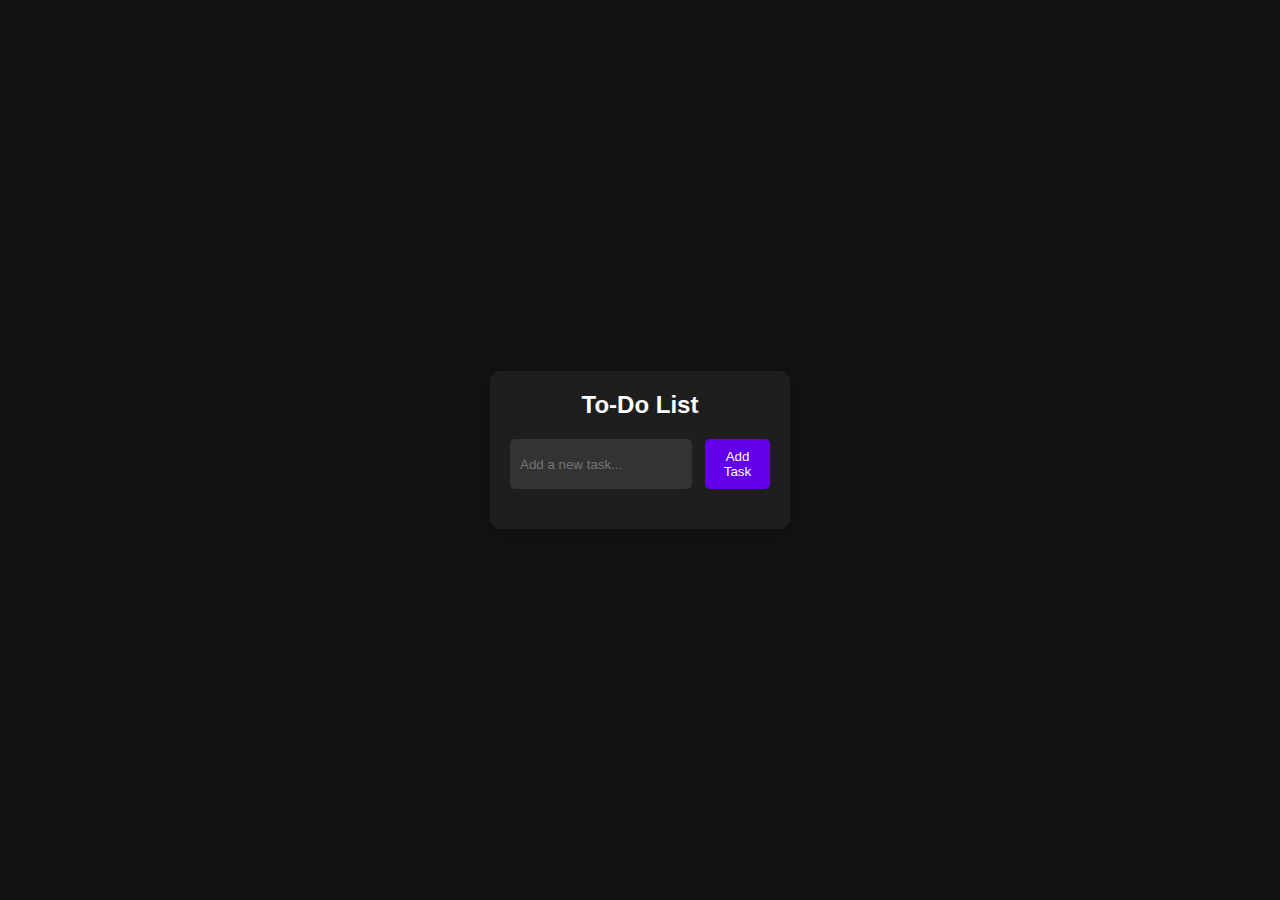
<file: 01_todo-localstorage/index.html>
<!DOCTYPE html>
<html lang="en">
<head>
    <meta charset="UTF-8">
    <meta name="viewport" content="width=device-width, initial-scale=1.0">
    <title>Dark Mode To-Do List</title>
    <link rel="stylesheet" href="styles.css">
</head>
<body>
    <div class="container">
        <h1>To-Do List</h1>
        <div class="input-container">
            <input type="text" id="todo-input" placeholder="Add a new task..." />
            <button id="add-task-btn">Add Task</button>
        </div>
        <ul id="todo-list"></ul>
    </div>
    <script src="script.js"></script>
</body>
</html>
</file>
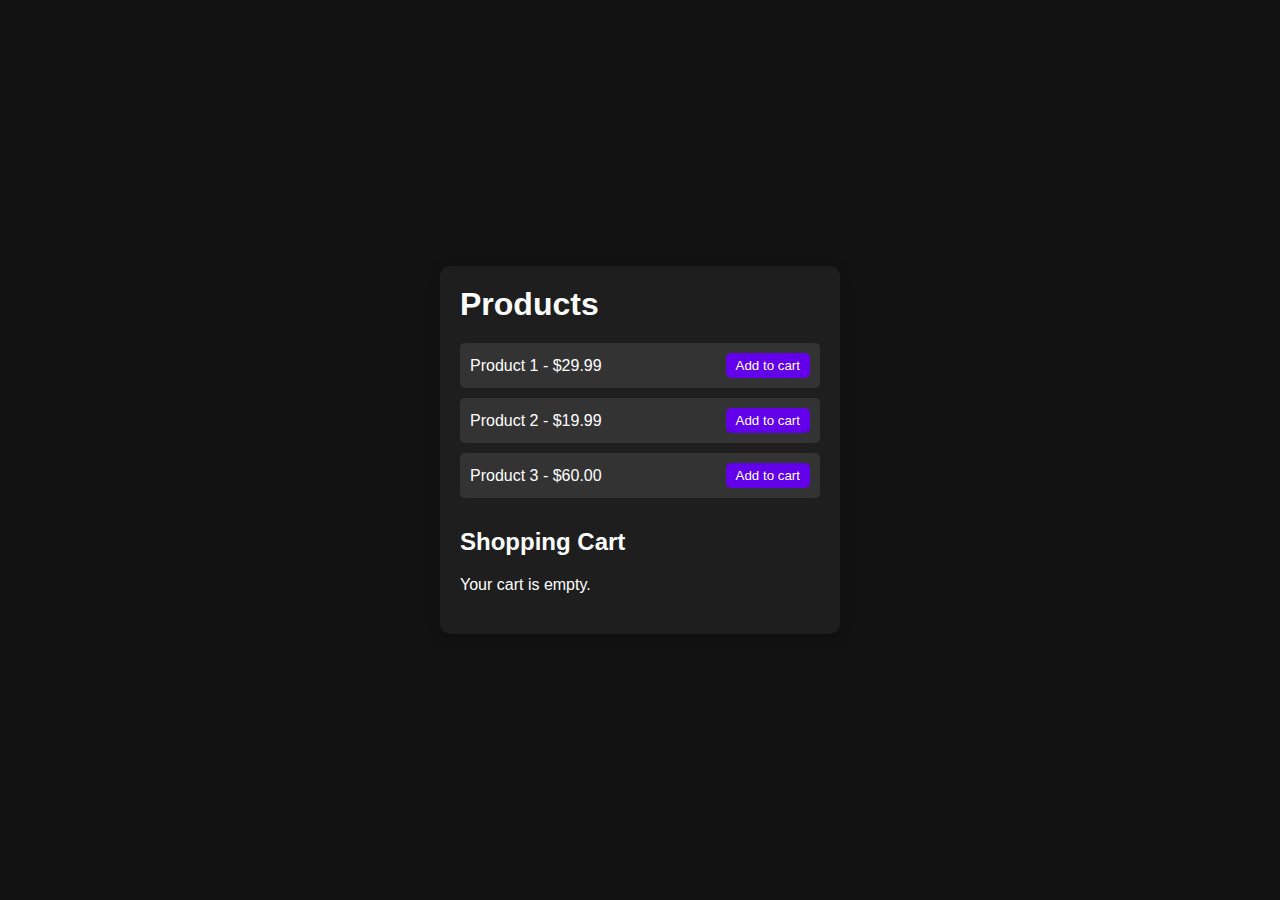
<file: 03_ecommerce/index.html>
<!DOCTYPE html>
<html lang="en">
  <head>
    <meta charset="UTF-8" />
    <meta name="viewport" content="width=device-width, initial-scale=1.0" />
    <title>Simple E-Commerce</title>
    <link rel="stylesheet" href="styles.css" />
  </head>
  <body>
    <div class="container">
      <h1>Products</h1>
      <div id="product-list">
        <!-- Products will be dynamically added here by JavaScript -->
      </div>

      <h2>Shopping Cart</h2>
      <div id="cart-items">
        <p id="empty-cart">Your cart is empty.</p>
      </div>
      <div id="cart-total" class="hidden">
        <p>Total: <span id="total-price">$0.00</span></p>
        <button id="checkout-btn">Checkout</button>
      </div>
    </div>

    <script src="script.js"></script>
  </body>
</html>
</file>
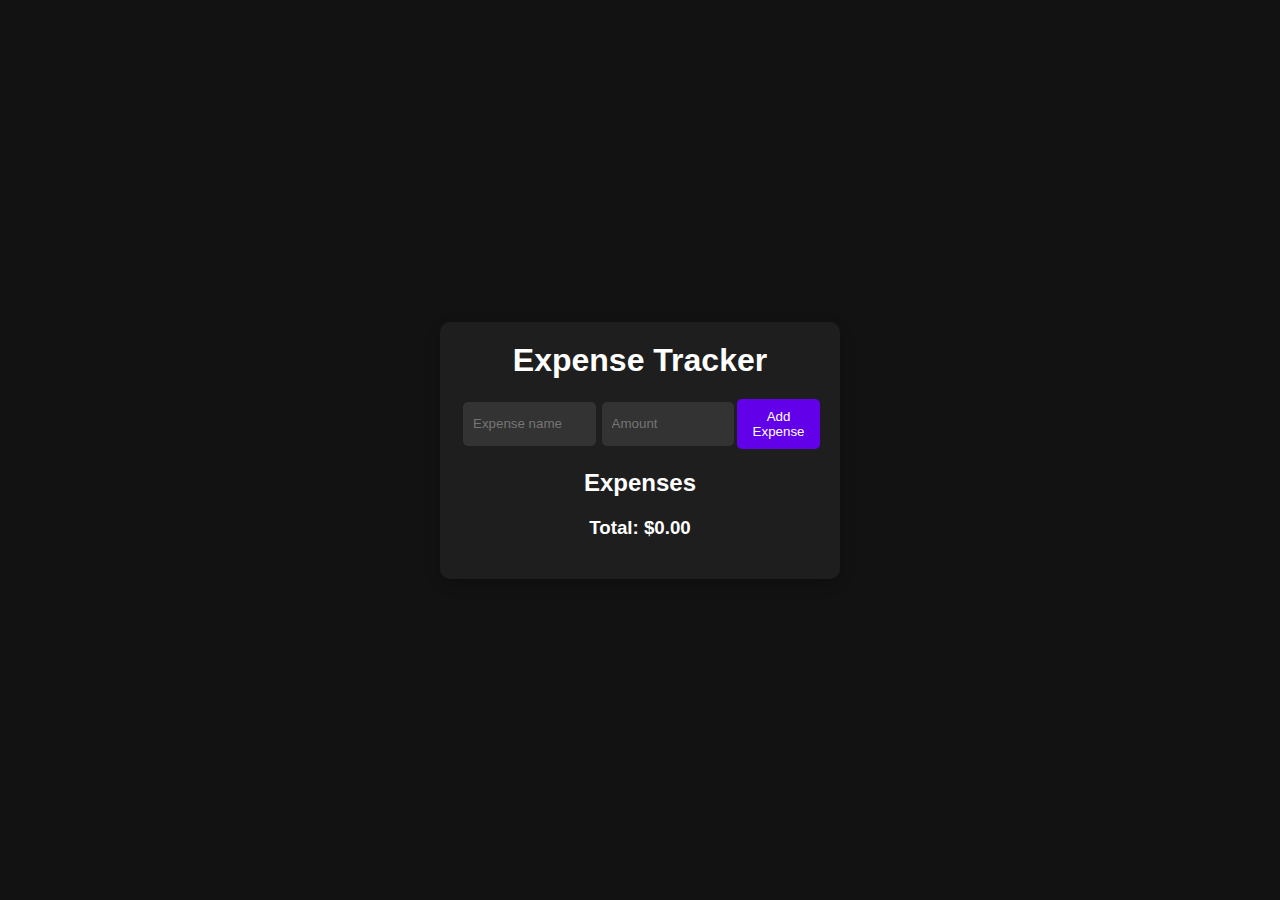
<file: 04_expense_tracker/index.html>
<!DOCTYPE html>
<html lang="en">
  <head>
    <meta charset="UTF-8" />
    <meta name="viewport" content="width=device-width, initial-scale=1.0" />
    <title>Expense Tracker</title>
    <link rel="stylesheet" href="styles.css" />
  </head>
  <body>
    <div class="container">
      <h1>Expense Tracker</h1>
      <form id="expense-form">
        <input
          type="text"
          id="expense-name"
          placeholder="Expense name"
          required
        />
        <input
          type="number"
          id="expense-amount"
          placeholder="Amount"
          required
        />
        <button type="submit">Add Expense</button>
      </form>

      <h2>Expenses</h2>
      <ul id="expense-list">
        <!-- Expenses will be dynamically added here -->
      </ul>

      <div id="total">
        <h3>Total: $<span id="total-amount">0.00</span></h3>
      </div>
    </div>
    <script src="script.js"></script>
  </body>
</html>
</file>
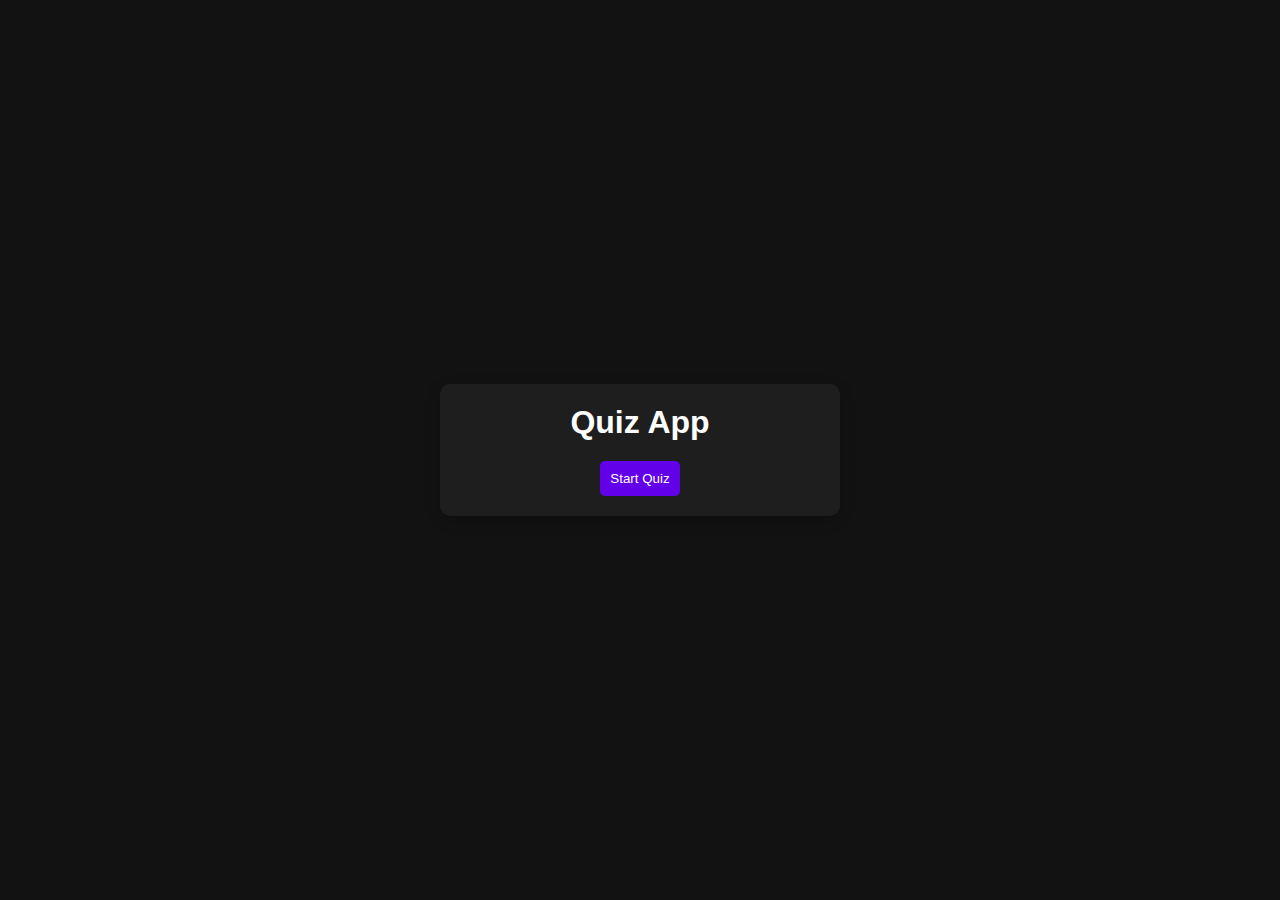
<file: 05_Quiz/index.html>
<!DOCTYPE html>
<html lang="en">
  <head>
    <meta charset="UTF-8" />
    <meta name="viewport" content="width=device-width, initial-scale=1.0" />
    <title>Quiz App</title>
    <link rel="stylesheet" href="styles.css" />
  </head>
  <body>
    <div class="container">
      <h1>Quiz App</h1>
      <div id="quiz-container">
        <div id="question-container" class="hidden">
          <h2 id="question-text"></h2>
          <ul id="choices-list">
            <!-- Choices will be added dynamically here -->
          </ul>
          <button id="next-btn" class="hidden">Next Question</button>
        </div>
        <div id="result-container" class="hidden">
          <h2>Your Score:</h2>
          <p id="score"></p>
          <button id="restart-btn">Restart Quiz</button>
        </div>
        <button id="start-btn">Start Quiz</button>
      </div>
    </div>
    <script src="script.js"></script>
  </body>
</html>
</file>
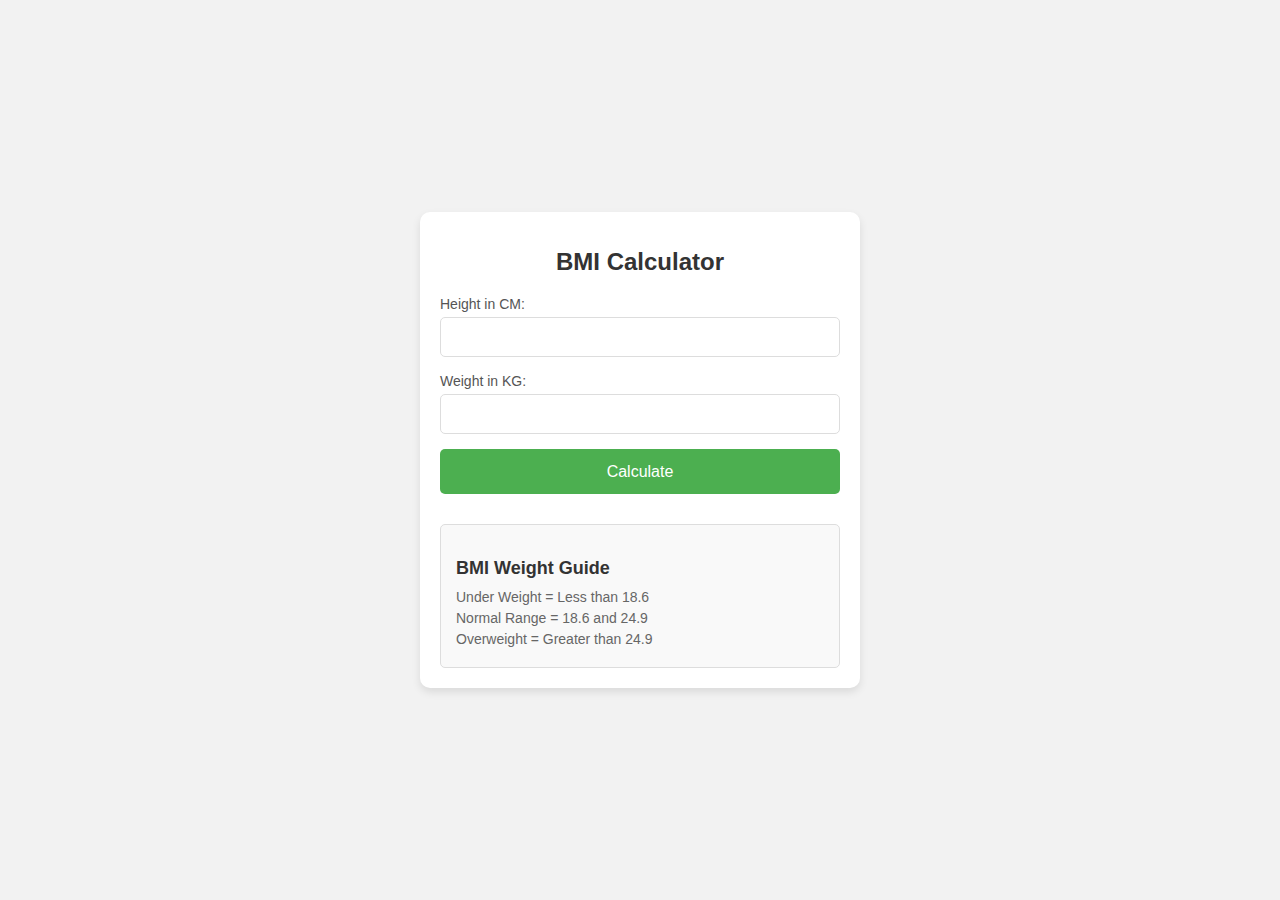
<file: BMI Calculator/index.html>
<!DOCTYPE html>
<html lang="en">
  <head>
    <meta charset="UTF-8" />
    <meta name="viewport" content="width=device-width, initial-scale=1.0" />
    <meta http-equiv="X-UA-Compatible" content="ie=edge" />
    <link rel="stylesheet" href="style.css" />
    <!-- <link rel="stylesheet" href="../styles.css" /> -->
    <title>BMI Calculator</title>
  </head>
  <body>

    <div class="container">
      <h1>BMI Calculator</h1>
      <form>
        <p><label>Height in CM: </label><input type="text" id="height" /></p>
        <p><label>Weight in KG: </label><input type="text" id="weight" /></p>
        <button>Calculate</button>
        <div id="results"></div>
        <div id="weight-guide">
          <h3>BMI Weight Guide</h3>
          <p>Under Weight = Less than 18.6</p>
          <p>Normal Range = 18.6 and 24.9</p>
          <p>Overweight = Greater than 24.9</p>
        </div>
      </form>
    </div>

    <script src="app.js"></script>
  </body>
  
</html>
</file>
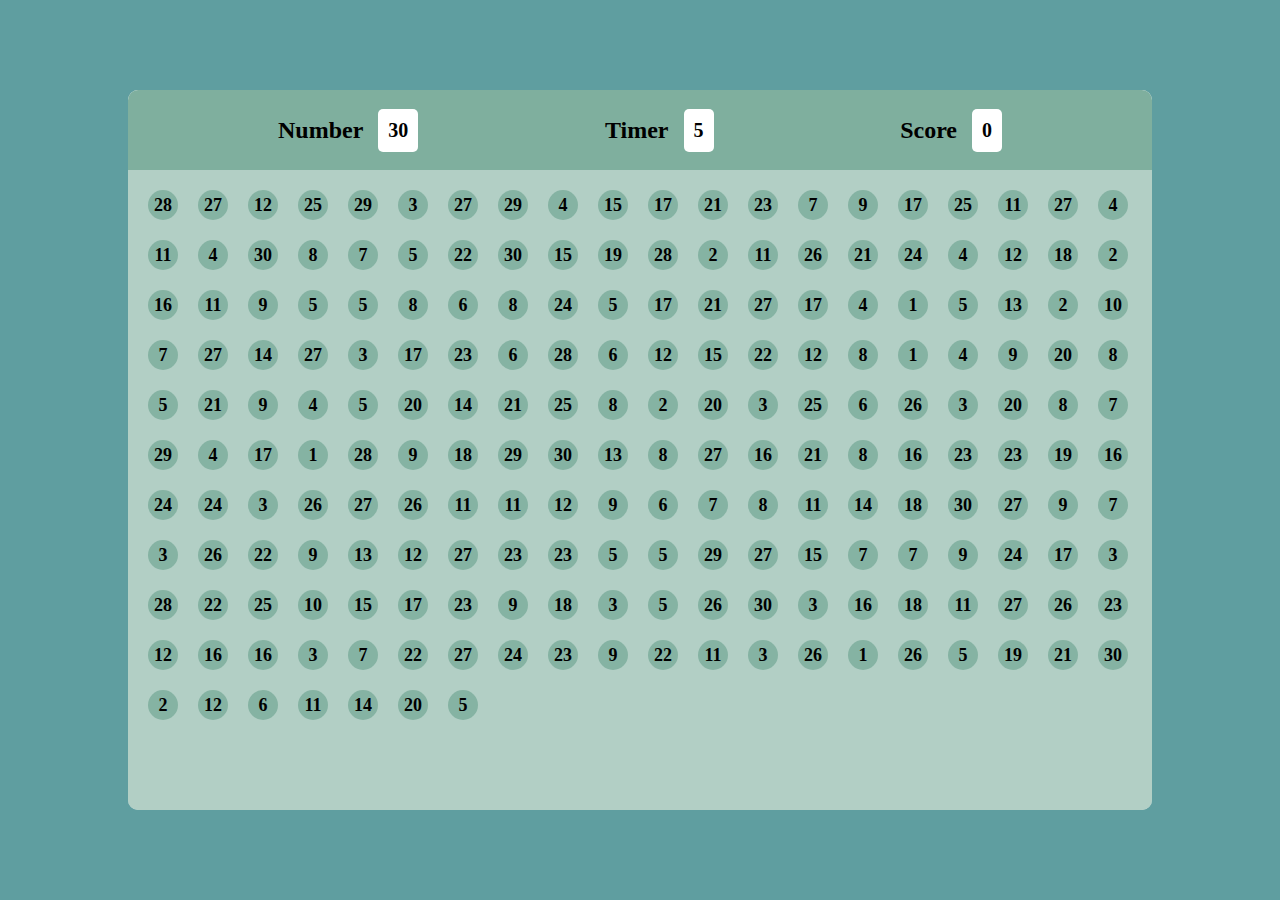
<file: BubbleGame/index.html>
<!DOCTYPE html>
<html lang="en">
<head>
    <meta charset="UTF-8">
    <meta name="viewport" content="width=device-width, initial-scale=1.0">
    <title>Bubbling</title>

    <link rel="stylesheet" href="style.css">
</head>
<body>
    <div id="main">
        <div id="panel">    
            <div class="top">
                <div class="elements">
                    <h2 class="head">Number</h2>
                    <div class="box rand">30</div>
                </div>
                <div class="elements">
                    <h2 class="head">Timer</h2>
                    <div class="box timer">5</div>
                </div>
                <div class="elements">
                    <h2 class="head">Score</h2>
                    <div class="box score">0</div>
                </div>
            </div>
            <div class="bottom">
                
            </div>
        </div>
    </div>

    
    <script src="script.js"></script>
</body>
</html>
</file>
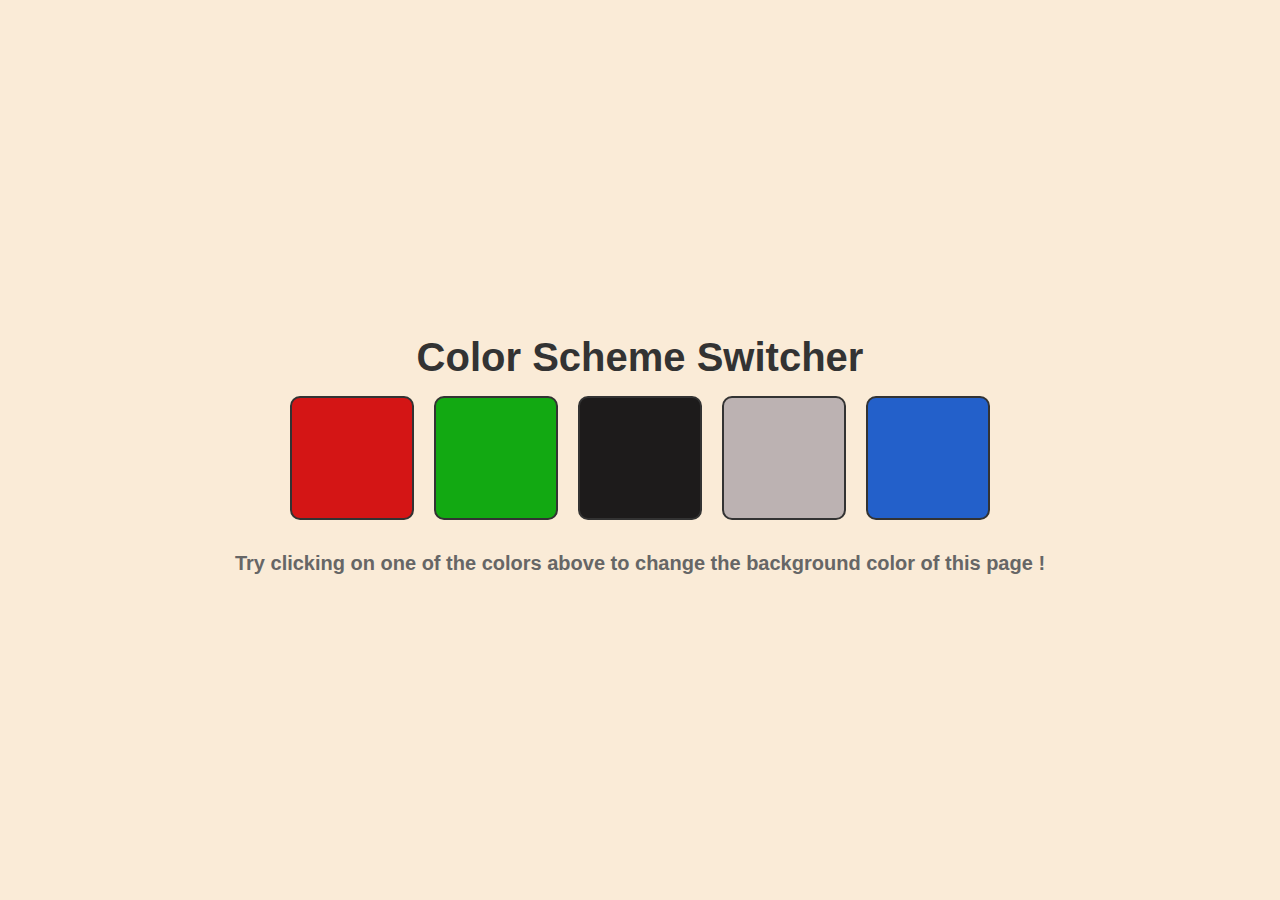
<file: colorChanger/index.html>
<!DOCTYPE html>
<html lang="en">
<head>
    <meta charset="UTF-8">
    <meta name="viewport" content="width=device-width, initial-scale=1.0">
    <link rel="stylesheet" href="style.css"> 
    <title>Color changer</title>
</head>
<body>
    
    <h1>Color Scheme Switcher</h1>

    <div class="container">
        <span class="button" id="red"></span>
        <span class="button" id="green"></span>
        <span class="button" id="black"></span>
        <span class="button" id="silver"></span>
        <span class="button" id="blue"></span>
    </div>


    <h2>Try clicking on one of the colors above
        to change the background color of this  page ! </h2>

</body>
<script src="app.js"></script>
</html>
</file>
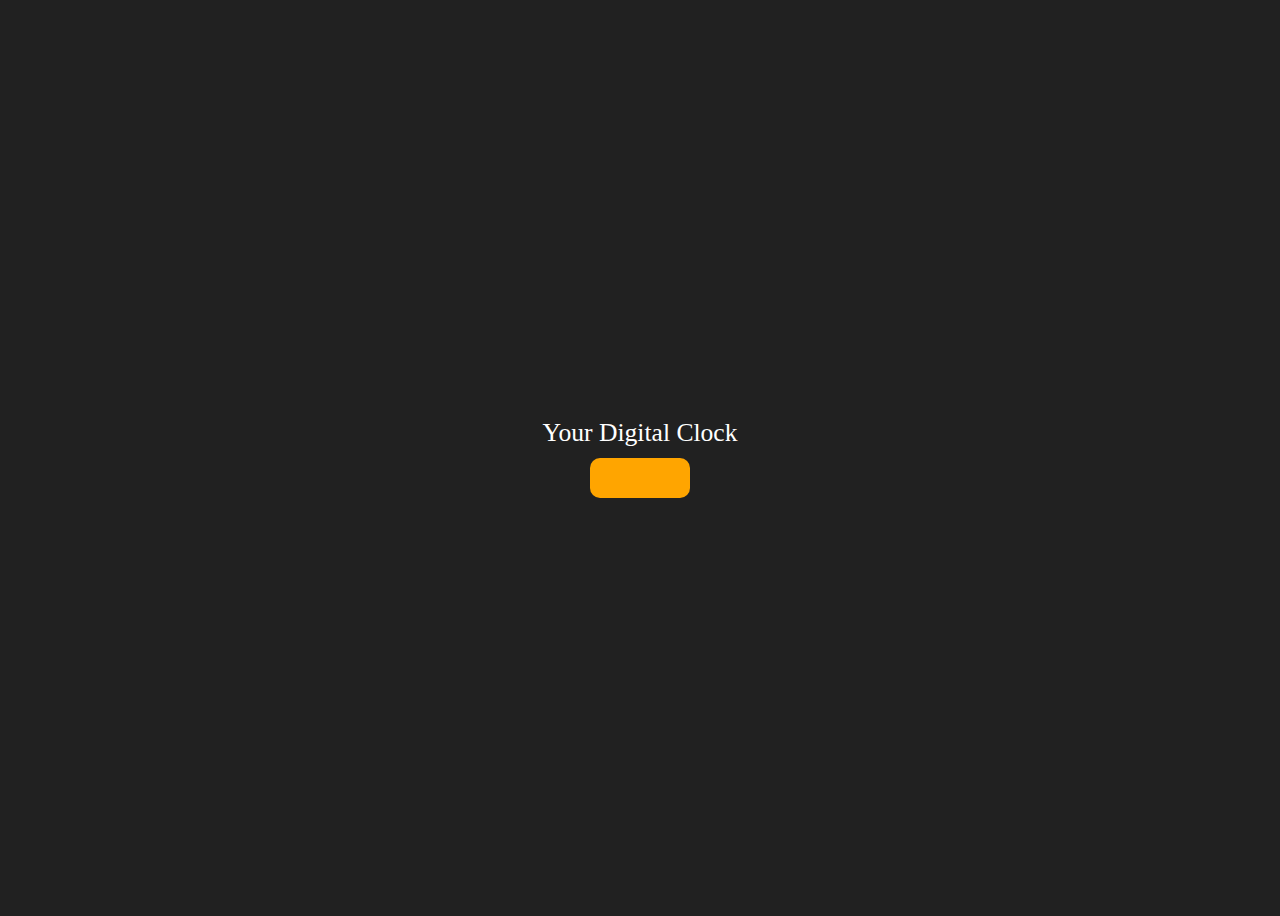
<file: Digi Clock/index.html>
<!DOCTYPE html>
<html lang="en">
  <head>
    <meta charset="UTF-8" />
    <meta name="viewport" content="width=device-width, initial-scale=1.0" />
    <meta http-equiv="X-UA-Compatible" content="ie=edge" />
    
    <title>Your Local Time</title>
    <style>
      body {
        background-color: #212121;
        color: #fff;
      }
      span {
        font-size: 160%;
      }
      .center {
        display: flex;
        height: 100vh;
        justify-content: center;
        align-items: center;
        flex-direction: column;
      }
      #clock {
        font-size: 40px;
        background-color: orange;
        padding: 20px 50px;
        margin-top: 10px;
        border-radius: 10px;
      }
    </style>
  </head>
  <body>
    
    <div class="center">
      <div id="banner"><span>Your Digital Clock</span></div>
      <div id="clock"></div>
    </div>
    
    <script src="app.js"></script>
  </body>
</html>
</file>
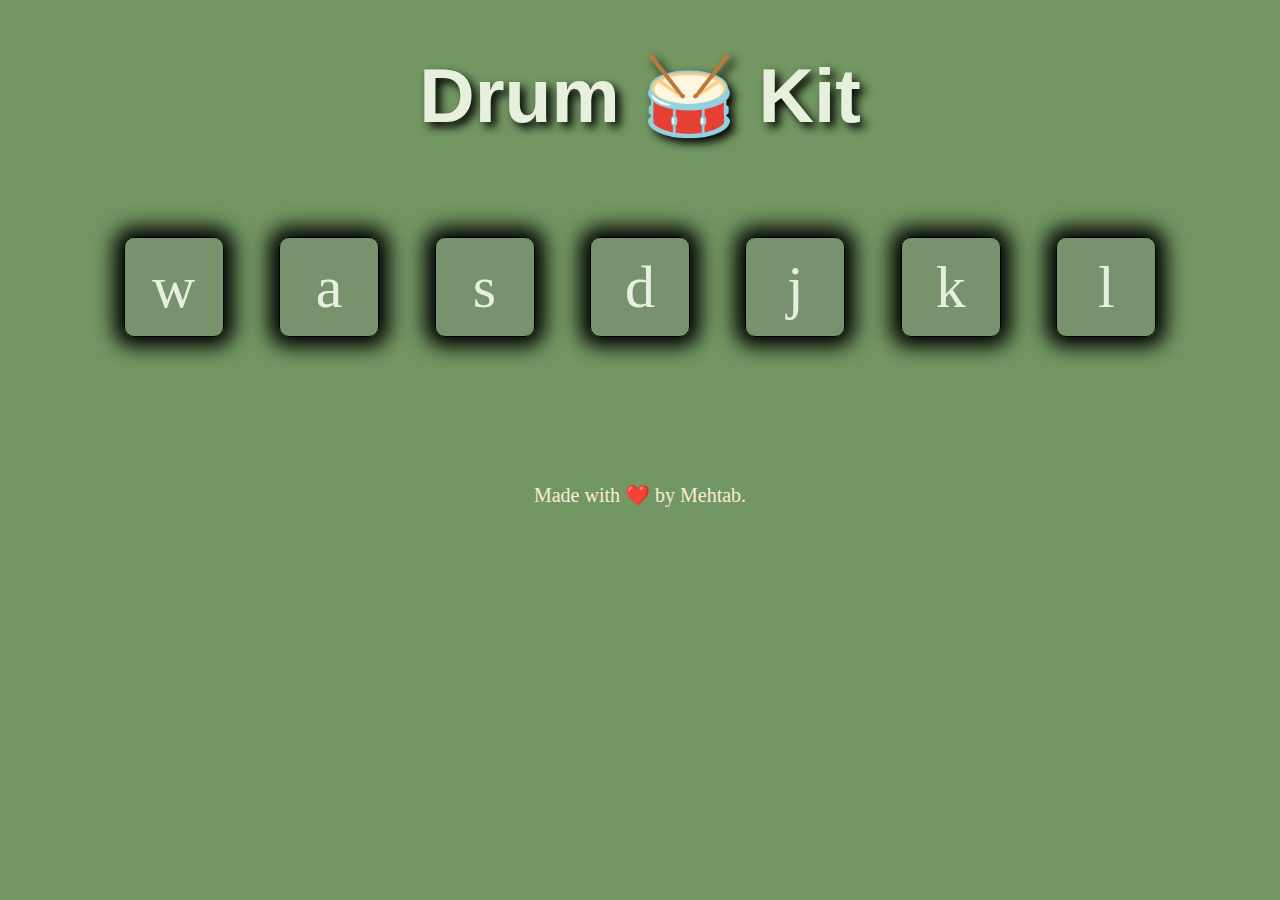
<file: drum-sound/index.html>
<!DOCTYPE html>
<html lang="en">
<head>
    <meta charset="UTF-8">
    <meta name="viewport" content="width=device-width, initial-scale=1.0">
    <title>Document</title>
    <link rel="stylesheet" href="style.css">
</head>
<body>

    <h1>Drum 🥁 Kit</h1>

    <div class="btn-set">
        <button class="w drum">w</button> 
        <button class="a drum">a</button>
        <button class="s drum">s</button>
        <button class="d drum">d</button>
        <button class="j drum">j</button>
        <button class="k drum">k</button>
        <button class="l drum">l</button>
    </div>

    <footer>
        Made with ❤️ by Mehtab.
    </footer>

      <script src="script.js" ></script>
</body>
</html>
</file>
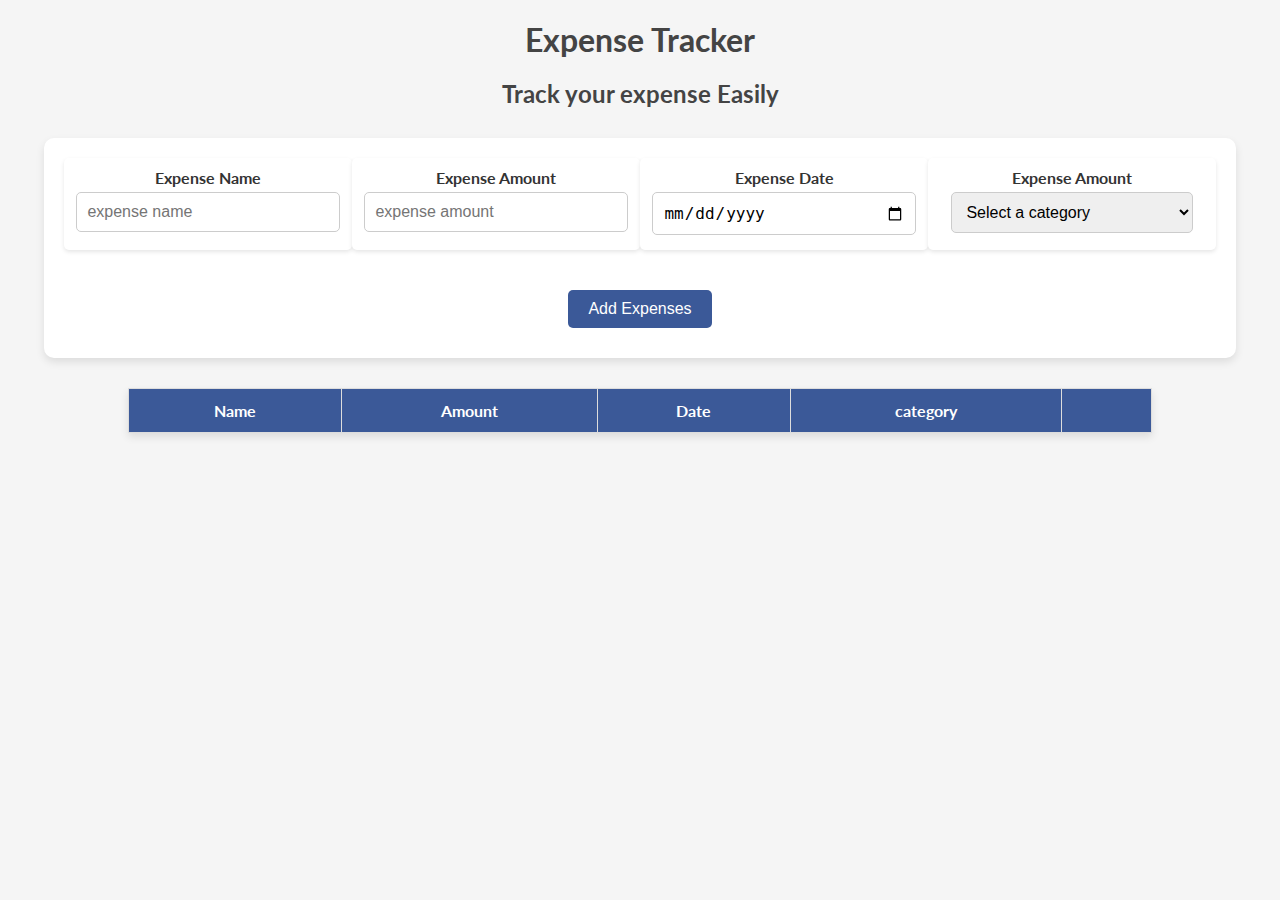
<file: expense-tracker/index.html>
<!DOCTYPE html>
<html lang="en">
<head>
    <meta charset="UTF-8">
    <meta name="viewport" content="width=device-width, initial-scale=1.0">
    <title>Expense tracker</title>
    <link rel="stylesheet" href="style.css">
    

    <link rel="preconnect" href="https://fonts.googleapis.com">
    <link rel="preconnect" href="https://fonts.gstatic.com" crossorigin>
    <link href="https://fonts.googleapis.com/css2?family=Lato:ital,wght@0,100;0,300;0,400;0,700;0,900;1,100;1,300;1,400;1,700;1,900&family=Rubik:ital,wght@0,300..900;1,300..900&display=swap" rel="stylesheet">
    
</head>
<body>
    <h1 id="heading">Expense Tracker</h1>
    <h2>Track your expense Easily</h2>

  <form id="expense-tracker">
    <div class="form-group">
      <label for="name">Expense Name</label>
      <input type="text" id="name" placeholder="expense name">
    </div>
    <div class="form-group">
      <label for="amount">Expense Amount</label>
      <input type="number" id="amount" placeholder="expense amount">
    </div>
    <div class="form-group">
      <label for="date">Expense Date</label>
      <input type="date" id="date" placeholder="expense date">
    </div>
    <div class="form-group">
      <label for="category">Expense Amount</label>
      <select name="Expense type" id="category">
        <option value="" selected disabled>Select a category</option>
        <option value="House Rent">House Rent</option>
        <option value="Personal expens">Personal expense</option>
        <option value="Miscelleneous">Miscelleneous</option>
        <option value="Dues and Subscription">Dues and Subscription</option>
        <option value="Insurance">Insurance</option>
        <option value="Travel">Travel</option>


      </select>
    </div>
    <div class="submit-container">
      <button type="submit">Add Expenses</button>
    </div>
  </form>    
    

  <table class="expense-table">
    <thead>
      <tr>
        <th>Name</th>
        <th>Amount</th>
        <th>Date</th>
        <th>category</th>
        <th>  </th>
      </tr>
    </thead>
      <tbody>

      </tbody>
  </table>
    
  <h2 id="total"></h2>
    

    <script src="script.js"></script>
</body>
</html>
</file>
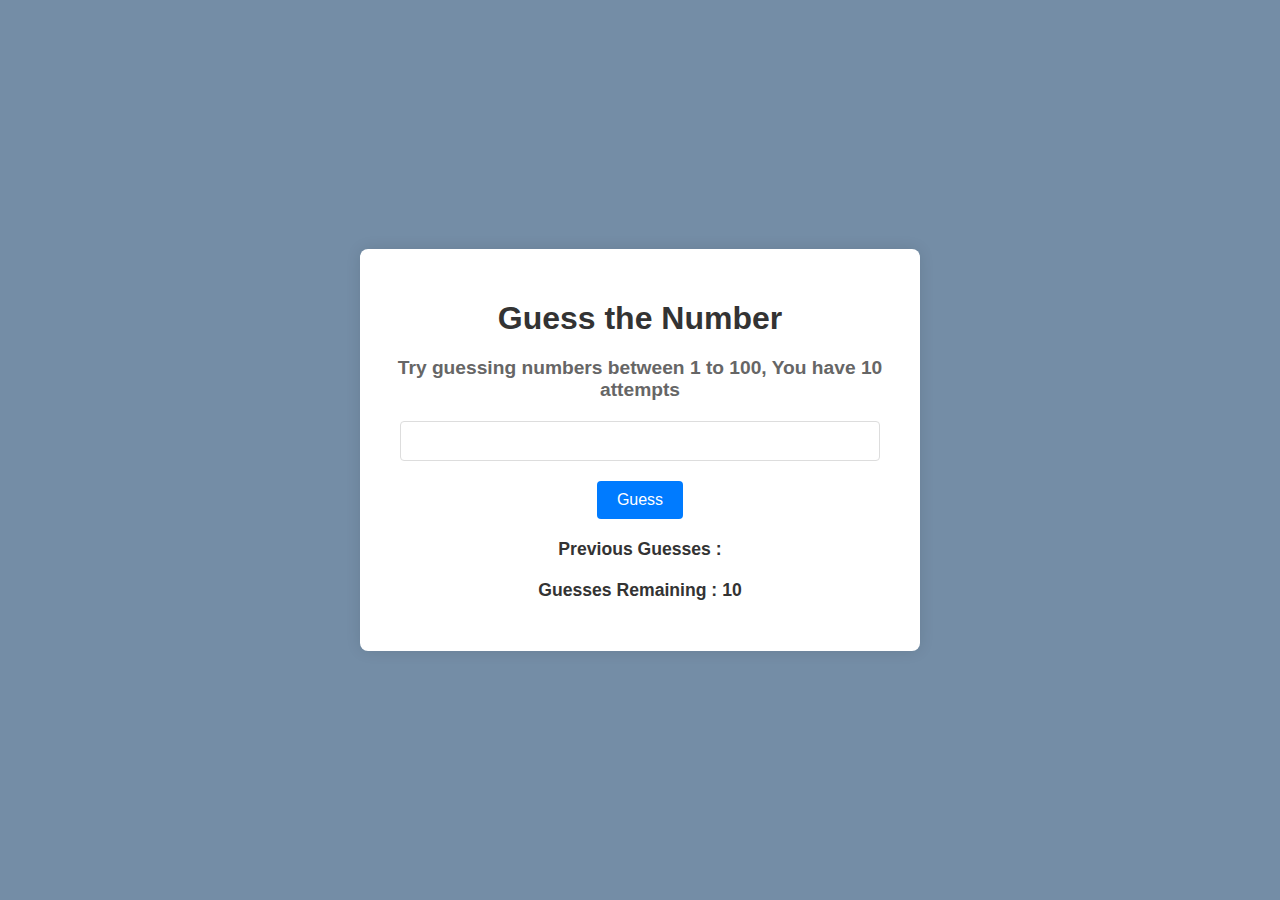
<file: guessingGame/index.html>
<!DOCTYPE html>
<html lang="en">
<head>
    <meta charset="UTF-8">
    <meta name="viewport" content="width=device-width, initial-scale=1.0">
    <title>Document</title>
    <link rel="stylesheet" href="./style.css">
</head>
<body>
    <div id="main">
        <h1 class="heading">Guess the Number</h1>
        <h2 class="attempts">Try guessing numbers between 1 to 100, You have 10 attempts</h2>
        
        <input type="number" id="guessInp"> 
        <button type="submit">Guess</button>
        <h3 id="prev">Previous Guesses : <p class="previous"> </p> </h3>
        
        <h3 class="guesses">Guesses Remaining : <p class="remainingHere">10</p> </h3>


        <h1 class="congos"></h1>
        <h1 class="congo">You Won</h1>
        <h1 class="conging">You are Out of Guesses</h1>
    </div>
    <script src="./script.js"></script>
</body>
</html>
</file>
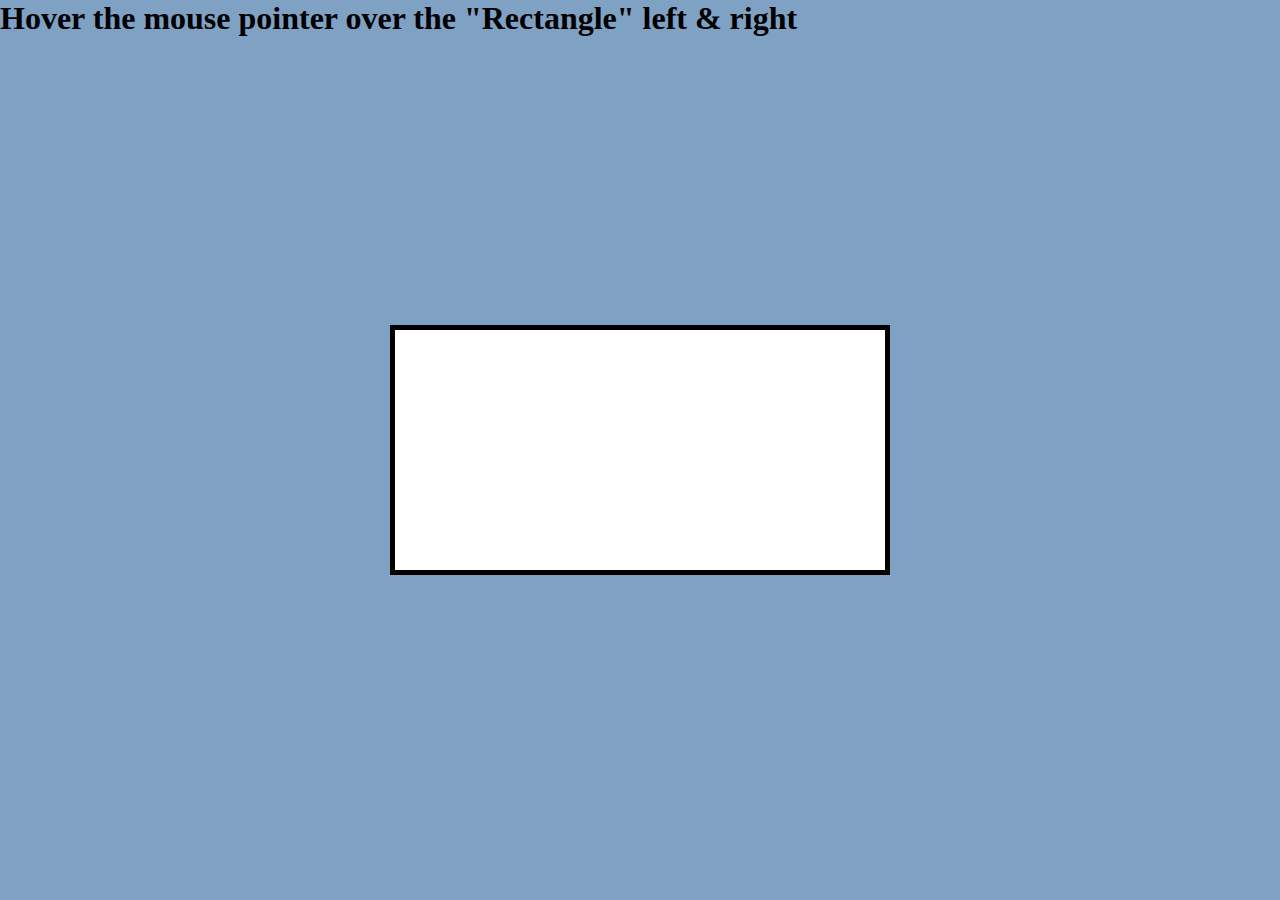
<file: rectangleColorGrading/index.html>
<!DOCTYPE html>
<html lang="en">
<head>
    <meta charset="UTF-8">
    <meta name="viewport" content="width=device-width, initial-scale=1.0">
    <title>Color Changing Rectangle</title>

    <style>
        * {
            padding: 0;
            margin: 0;
            box-sizing: border-box;
        }

        body {
            width: 100%;
            height: 100%;
            background-color: #7FA1C3;
        }   

        #rectangle {
            position: absolute;
            left: 50%;
            top: 50%;
            transform: translate(-50%, -50%);
            width: 500px;
            height: 250px;
            background-color: white;
            border: 5px solid black;
        }


        /* animation lagao rect pe right se left pe jayega */
        
        
    </style>
</head>
<body>
    
    <h1>Hover the mouse pointer over the "Rectangle" left & right</h1>

    <div id="rectangle"></div>

    <script src="./script.js"></script>
</body>
</html>
</file>
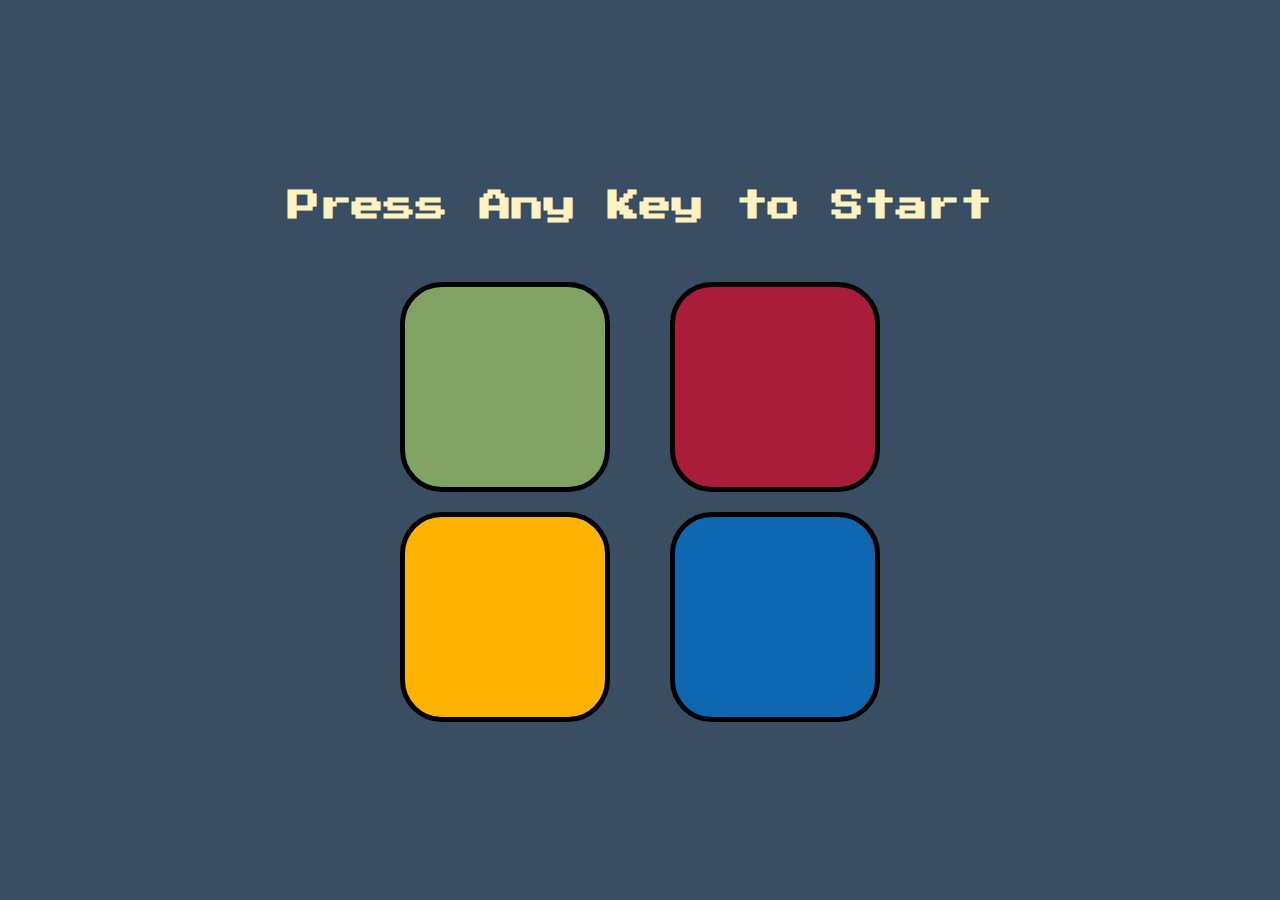
<file: simon-says-game/index.html>
<!DOCTYPE html>
<html lang="en">

<head>
  <meta charset="UTF-8">
  <meta name="viewport" content="width=device-width, initial-scale=1.0">
  <title>Simon Game</title>
  <link rel="stylesheet" href="styles.css">
  <link href="https://fonts.googleapis.com/css2?family=Press+Start+2P&display=swap" rel="stylesheet">
</head>

<body>
  <h1 id="level-title">Press Any Key to Start</h1>
  <div class="container">
    <div class="row">
      <div type="button" id="green" class="btn green"></div>
      <div type="button" id="red" class="btn red"></div>
    </div>
    <div class="row">
      <div type="button" id="yellow" class="btn yellow"></div>
      <div type="button" id="blue" class="btn blue"></div>
    </div>
  </div>

  <script src="./script.js"></script>
</body>
</html>
</file>
<file: 01_todo-localstorage/styles.css>
/* styles.css */
* {
  margin: 0;
  padding: 0;
  box-sizing: border-box;
}

body {
  font-family: Arial, sans-serif;
  background-color: #121212;
  color: #ffffff;
  display: flex;
  justify-content: center;
  align-items: center;
  height: 100vh;
}

.container {
  background-color: #1e1e1e;
  padding: 20px;
  border-radius: 10px;
  width: 300px;
  box-shadow: 0 5px 15px rgba(0, 0, 0, 0.2);
}

h1 {
  text-align: center;
  margin-bottom: 20px;
  font-size: 24px;
}

.input-container {
  display: flex;
  justify-content: space-between;
  margin-bottom: 20px;
}

input[type="text"] {
  width: 70%;
  padding: 10px;
  background-color: #333333;
  border: none;
  border-radius: 5px;
  color: #fff;
  outline: none;
}

button {
  width: 25%;
  padding: 10px;
  background-color: #6200ea;
  border: none;
  border-radius: 5px;
  color: #fff;
  cursor: pointer;
  transition: background-color 0.3s;
}

button:hover {
  background-color: #3700b3;
}

ul {
  list-style-type: none;
  padding: 0;
}

li {
  background-color: #333333;
  padding: 10px;
  margin-bottom: 10px;
  border-radius: 5px;
  display: flex;
  justify-content: space-between;
  align-items: center;
}

li.completed {
  text-decoration: line-through;
  opacity: 0.7;
}

li button {
  background-color: #d32f2f;
  border: none;
  padding: 5px;
  color: white;
  border-radius: 5px;
  cursor: pointer;
}

li button:hover {
  background-color: #b71c1c;
}
</file>
<file: 03_ecommerce/styles.css>
/* styles.css */
* {
  margin: 0;
  padding: 0;
  box-sizing: border-box;
}

body {
  font-family: Arial, sans-serif;
  background-color: #121212;
  color: #ffffff;
  display: flex;
  justify-content: center;
  align-items: center;
  height: 100vh;
}

.container {
  width: 400px;
  padding: 20px;
  background-color: #1e1e1e;
  border-radius: 10px;
  box-shadow: 0 5px 15px rgba(0, 0, 0, 0.2);
}

h1,
h2 {
  margin-bottom: 20px;
}

#product-list {
  margin-bottom: 30px;
}

.product {
  background-color: #333333;
  padding: 10px;
  margin-bottom: 10px;
  display: flex;
  justify-content: space-between;
  align-items: center;
  border-radius: 5px;
}

.product button {
  background-color: #6200ea;
  border: none;
  padding: 5px 10px;
  color: #fff;
  border-radius: 5px;
  cursor: pointer;
  transition: background-color 0.3s;
}

.product button:hover {
  background-color: #3700b3;
}

#cart-items {
  margin-bottom: 20px;
}

#cart-total {
  text-align: right;
}

#checkout-btn {
  background-color: #6200ea;
  border: none;
  padding: 10px;
  color: white;
  border-radius: 5px;
  cursor: pointer;
  transition: background-color 0.3s;
}

#checkout-btn:hover {
  background-color: #3700b3;
}

.hidden {
  display: none;
}
</file>
<file: 04_expense_tracker/styles.css>
/* styles.css */
* {
  margin: 0;
  padding: 0;
  box-sizing: border-box;
}

body {
  font-family: Arial, sans-serif;
  background-color: #121212;
  color: #ffffff;
  display: flex;
  justify-content: center;
  align-items: center;
  height: 100vh;
}

.container {
  width: 400px;
  padding: 20px;
  background-color: #1e1e1e;
  border-radius: 10px;
  box-shadow: 0 5px 15px rgba(0, 0, 0, 0.2);
}

h1,
h2,
h3 {
  text-align: center;
  margin-bottom: 20px;
}

form {
  display: flex;
  justify-content: space-between;
  margin-bottom: 20px;
}

input[type="text"],
input[type="number"] {
  width: 45%;
  padding: 10px;
  background-color: #333333;
  border: none;
  border-radius: 5px;
  color: #fff;
  outline: none;
  margin: 3px;
}

button {
  padding: 10px;
  background-color: #6200ea;
  border: none;
  border-radius: 5px;
  color: #fff;
  cursor: pointer;
  transition: background-color 0.3s;
}

button:hover {
  background-color: #3700b3;
}

#expense-list {
  list-style-type: none;
  padding: 0;
}

#expense-list li {
  background-color: #333333;
  padding: 10px;
  margin-bottom: 10px;
  display: flex;
  justify-content: space-between;
  align-items: center;
  border-radius: 5px;
}

#total {
  text-align: right;
}

.hidden {
  display: none;
}
</file>
<file: 05_Quiz/styles.css>
/* styles.css */
* {
  margin: 0;
  padding: 0;
  box-sizing: border-box;
}

body {
  font-family: Arial, sans-serif;
  background-color: #121212;
  color: #ffffff;
  display: flex;
  justify-content: center;
  align-items: center;
  height: 100vh;
}

.container {
  width: 400px;
  padding: 20px;
  background-color: #1e1e1e;
  border-radius: 10px;
  box-shadow: 0 5px 15px rgba(0, 0, 0, 0.2);
  text-align: center;
}

h1,
h2 {
  margin-bottom: 20px;
}

ul {
  list-style-type: none;
  padding: 0;
}

li {
  background-color: #333333;
  padding: 10px;
  margin-bottom: 10px;
  border-radius: 5px;
  cursor: pointer;
  transition: background-color 0.3s;
}

li:hover {
  background-color: #6200ea;
}

button {
  padding: 10px;
  background-color: #6200ea;
  border: none;
  border-radius: 5px;
  color: white;
  cursor: pointer;
  transition: background-color 0.3s;
}

button:hover {
  background-color: #3700b3;
}

.hidden {
  display: none;
}
</file>
<file: BMI Calculator/style.css>
body {
  font-family: 'Arial', sans-serif;
  background-color: #f2f2f2;
  display: flex;
  justify-content: center;
  align-items: center;
  height: 100vh;
  margin: 0;
}

.container {
  width: 400px;
  padding: 20px;
  background-color: #ffffff;
  box-shadow: 0 4px 8px rgba(0, 0, 0, 0.1);
  border-radius: 10px;
}

h1 {
  font-size: 24px;
  color: #333;
  text-align: center;
  margin-bottom: 20px;
}

form p {
  display: flex;
  flex-direction: column;
  margin-bottom: 15px;
}

label {
  font-size: 14px;
  color: #555;
  margin-bottom: 5px;
}

#height,
#weight {
  width: 100%;
  height: 40px;
  padding: 10px;
  border: 1px solid #ddd;
  border-radius: 5px;
  font-size: 16px;
  box-sizing: border-box;
}

button {
  width: 100%;
  height: 45px;
  background-color: #4CAF50;
  color: #fff;
  border: none;
  border-radius: 5px;
  font-size: 16px;
  cursor: pointer;
  transition: background-color 0.3s ease;
}

button:hover {
  background-color: #45a049;
}

#results {
  font-size: 24px;
  color: #333;
  text-align: center;
  margin-top: 20px;
}

#weight-guide {
  margin-top: 30px;
  background-color: #f9f9f9;
  padding: 15px;
  border-radius: 5px;
  border: 1px solid #ddd;
}

#weight-guide h3 {
  font-size: 18px;
  color: #333;
  margin-bottom: 10px;
}

#weight-guide p {
  font-size: 14px;
  color: #666;
  margin: 5px 0;
}
</file>
<file: BubbleGame/style.css>
* {
    padding: 0;
    margin: 0;
    box-sizing: border-box;
}

html, body {
    width: 100%;
    height: 100%;
}

#main {
    width: 100%;
    height: 100%;
    display: flex;
    align-items: center;
    justify-content: center;
    background-color: cadetblue;
}

#panel {
    width: 80%;
    height: 80%;
    background-color: white;
    border-radius: 10px;
    overflow: hidden;
    max-width: 1200px; /* To prevent stretching on large screens */
}

.top {
    width: 100%;
    height: 80px;
    background-color: rgb(127, 175, 158);
    display: flex;
    align-items: center;
    padding: 0 150px;
    justify-content: space-between ;
}

.elements {
    display: flex;
    align-items: center;
    gap: 15px;
}

.box {
    padding: 10px;
    border: 5px;
    color: black;
    background-color: white;
    border-radius: 5px;
    font-weight: 800;
    font-size: 20px;
}

.bottom {
    width: 100%;
    height: calc(100% - 80px);
    background-color: rgba(127, 175, 158, 0.6) ;
    padding: 20px;
    display: flex;
    flex-direction: row;
    flex-wrap: wrap;
    align-content: flex-start;
    gap: 20px;
    overflow: hidden;
}


.dot {
    display: flex;
    justify-content: center;
    align-items: center;
    
    
    width:  30px;
    height: 30px;

    /* padding: 10px; */
    /* margin: 15px;  */
    font-weight: 700;
    color: black;
    font-size: 18px;
    background-color: rgba(127, 175, 158, 0.9);
    border-radius: 50%;

    cursor: pointer;
}







/* Media Queries for responsiveness */

/* Adjust layout for tablets (width below 1024px) */
@media (max-width: 1024px) {
    #panel {
        width: 90%;
        height: 85%;
    }

    .top {
        padding: 0 50px; /* Less padding */
    }

    .box {
        font-size: 18px;
    }

    .bottom {
        gap: 15px;
    }
}

/* Adjust layout for smaller screens (width below 768px) */
@media (max-width: 768px) {
    #panel {
        width: 95%;
        height: 90%;
    }

    .top {
        padding: 0 20px;
    }

    .box {
        font-size: 16px;
    }

    .dot {
        width: 25px;
        height: 25px;
        font-size: 16px;
    }

    .bottom {
        padding: 10px;
        gap: 10px;
    }
}

/* Adjust layout for mobile screens (width below 480px) */
@media (max-width: 480px) {
    #panel {
        width: 100%;
        height: 95%;
    }

    .top {
        padding: 0 10px;
        flex-direction: column; /* Stack elements vertically */
        height: auto;
        justify-content: center;
        gap: 10px;
    }

    .box {
        font-size: 14px;
        padding: 5px;
    }

    .dot {
        width: 20px;
        height: 20px;
        font-size: 14px;
    }

    .bottom {
        padding: 5px;
        gap: 5px;
    }
}


/* Adjust layout for tablets (width below 1024px) */
@media (max-width: 1024px) {
    .bottom {
        height: calc(100% - 70px); /* Slightly increase height for better fit */
        padding: 15px;             /* Adjust padding */
        gap: 15px;
    }
}

/* Adjust layout for smaller screens (width below 768px) */
@media (max-width: 768px) {
    .bottom {
        height: calc(100% - 60px); /* Reduce height to fit on small screens */
        padding: 10px;
        gap: 10px;
    }
}

/* Adjust layout for mobile screens (width below 480px) */
@media (max-width: 480px) {
    .bottom {
        height: calc(100% - 50px); /* Reduce height even more for mobile */
        padding: 5px;
        gap: 5px;
    }
}
</file>
<file: colorChanger/style.css>
body {
  background-color: antiquewhite;
  margin: 0;
  display: flex;
  flex-direction: column;
  justify-content: center;
  align-items: center;
  height: 100vh;
  font-family: Arial, sans-serif;
  text-align: center;
}

h1 {
  font-size: 2.5rem;
  color: #333;
  margin-bottom: 1rem;
}

h2 {
  font-size: 1.25rem;
  color: #666;
  margin-top: 2rem;
}

.container {
  display: flex;
  gap: 20px;
  justify-content: center;
  align-items: center;
}

.button {
  height: 120px; 
  width: 120px;
  border: 2px solid #333;
  border-radius: 10px;
  cursor: pointer;
  transition: transform 0.3s ease, box-shadow 0.3s ease;
}

.button:hover {
  transform: scale(1.1);
  box-shadow: 0 4px 8px rgba(0, 0, 0, 0.2);
}

#red {
  background-color: rgb(212, 21, 21);
}
#green {
  background-color: rgb(18, 169, 18);
}
#blue {
  background-color: rgb(35, 96, 202);
}
#black {
  background-color: rgb(29, 27, 27)
}
#silver {
  background-color: rgb(188, 178, 178)
}
</file>
<file: drum-sound/style.css>
body {
    background-color: #729762;
    box-sizing: border-box;
    margin: 0;
    padding: 0;
}

h1 {
    font-family: 'Gill Sans', 'Gill Sans MT', Calibri, 'Trebuchet MS', sans-serif;
    font-size: 6vw;
    text-align: center;
    color: #E7F0DC;
    text-shadow: 5px 5px 10px black;
}

.btn-set {
    display: flex;
    justify-content: space-around;
    align-items: center;
    margin: 5rem;
    padding: 1rem;
}

.drum {
    height: 100px;
    width: 100px;
    border-radius: 10px;
    font-size: 60px;
    font-weight: 400;
    color: #E7F0DC;
    border: 1px solid black;
    font-family: 'Times New Roman', Times, serif;
    background-color: rgba(124, 145, 114, 0.751);
    box-shadow: 0 0 20px 10px black;
    transition: transform 0.1s;
}

.drum:active {
<<<<<<< HEAD
    transform: scale(0.7);
=======
    transform: scale(0.7); 
>>>>>>> e9e46a875026bd7d3995b55100587a0a405db111
 }


.pressed {
    transform: scale(0.7); 
}

footer {
    color: antiquewhite;
    font-size: 20px;
    margin: 50px;
    padding-top: 50px;
    text-align: center;
}
</file>
<file: expense-tracker/style.css>
body {
    padding: 0;
    margin: 0;
    box-sizing: border-box;
    text-align: center;
    width: 100vw;
    font-family: "Lato", sans-serif;
    background-color: #f5f5f5;
    color: #333; 
}

h1, h2 {
    margin: 20px 0;
    color: #444; 
}


label {
    padding: 10px;
    text-align: left;
    font-weight: bold; 
}

table {
    width: 80%;
    margin: 30px auto;
    border-collapse: collapse;
    box-shadow: 0 4px 8px rgba(0, 0, 0, 0.1); 
}


thead {
    background-color: #3b5998; 
    color: #fff; 
}

th, td {
    padding: 12px 15px;
    border: 1px solid #ddd;
    text-align: center;
}

tbody tr:nth-child(even) {
    background-color: #f2f2f2; 
}
tbody tr:hover {
    background-color: #f1f1f1; 
}
.form-group {
    background-color: #fff;
    border-radius: 5px; 
    box-shadow: 0 2px 4px rgba(0, 0, 0, 0.1); 
    padding: 15px; 
    margin-bottom: 20px;
}
#expense-tracker {
    width: 90%;
    margin: 30px auto;
    display: flex;
    flex-wrap: wrap;
    background-color: #fff; 
    padding: 20px;
    border-radius: 10px; 
    box-shadow: 0 4px 8px rgba(0, 0, 0, 0.1); 
}
#expense-tracker > div {
    flex: 1 1 100px;
    padding: 10px;
    text-align: center;
}
#expense-tracker > div:last-child {
    flex: 1 1 100%;
    align-self: center;
    margin-top: 10px;
}
input, select {
    width: 90%;
    padding: 10px;
    margin: 5px 0;
    border: 1px solid #ccc;
    border-radius: 5px;
    font-size: 16px;
}

button {
    padding: 10px 20px;
    border: none;
    border-radius: 5px; 
    background-color: #3b5998; 
    color: #fff; 
    cursor: pointer;
    font-size: 16px;
}
button:hover {
    background-color: #2a4276; 
}

#total {
    margin: 20px auto;
    font-size: 24px; 
    font-weight: bold;
}


@media (max-width: 600px) {
    #expense-tracker, table {
        width: 100%;
    }

    th, td {
        font-size: 14px; 
    }
}
</file>
<file: guessingGame/style.css>
/* style.css */
body {
    font-family: Arial, sans-serif;
    background-color: #748DA6;
    display: flex;
    justify-content: center;
    align-items: center;
    height: 100vh;
    margin: 0;
}

#main {
    background-color: #fff;
    padding: 30px;
    border-radius: 8px;
    box-shadow: 0 0 15px rgba(0, 0, 0, 0.1);
    text-align: center;
    max-width: 500px;
    width: 100%;
}

.heading {
    font-size: 2em;
    color: #333;
    margin-bottom: 20px;
}



.attempts {
    font-size: 1.2em;
    color: #666;
    margin-bottom: 20px;
}

#guessInp {
    width: calc(100% - 20px);
    padding: 10px;
    margin-bottom: 20px;
    border: 1px solid #ddd;
    border-radius: 4px;
    font-size: 1em;
    box-sizing: border-box;
}

button {
    background-color: #007bff;
    color: #fff;
    border: none;
    padding: 10px 20px;
    cursor: pointer;
    border-radius: 4px;
    font-size: 1em;
    transition: background-color 0.3s ease;
}

button:hover {
    background-color: #0056b3;
}

h3 {
    font-size: 1.1em;
    color: #333;
    margin-top: 20px;
}

li{
    list-style-type: none;
}

.congo {
    font-size: 1.5em;
    color: green;
    margin-top: 20px;
    display: none;
}

.congo.play-again {
    color: #007bff;
    cursor: pointer;
    text-decoration: underline;
}


.congos {
    font-size: 1.5em;
    color: blue;
    margin-top: 20px;
}

.conging {
    font-size: 1.5em;
    color: rgb(163, 12, 57);
    margin-top: 20px;
    display: none;
}

.previous,
.remainingHere {
    display: inline;
}
</file>
<file: simon-says-game/styles.css>
body {
  text-align: center;
  background-color: #3a4e63;
  font-family: 'Press Start 2P', cursive;
  display: flex;
  flex-direction: column;
  align-items: center;
  justify-content: center;
  height: 100vh;
  margin: 0;
}

#level-title {
  font-size: 2rem;
  color: #FEF2BF;
  margin-bottom: 50px;
}

.container {
  display: flex;
  flex-wrap: wrap;
  width: 500px;
  justify-content: center;
}

.row {
  display: flex;
  width: 100%;
  justify-content: space-between;
}

.btn {
  margin: 10px;
  height: 200px;
  width: 200px;
  border: 5px solid black;
  border-radius: 20%;
  transition: background-color 0.2s, box-shadow 0.2s;
}

.red {
  background-color: #A91D3A;
}

.green {
  background-color: #81A263;
}

.blue {
  background-color: #0F67B1;
}

.yellow {
  background-color: #FFB200;
}

.pressed {
  box-shadow: 0 0 20px white;
  background-color: rgb(238, 238, 238);
}

.game-over {
  background-color: red;
  opacity: 0.8;
}
</file>
